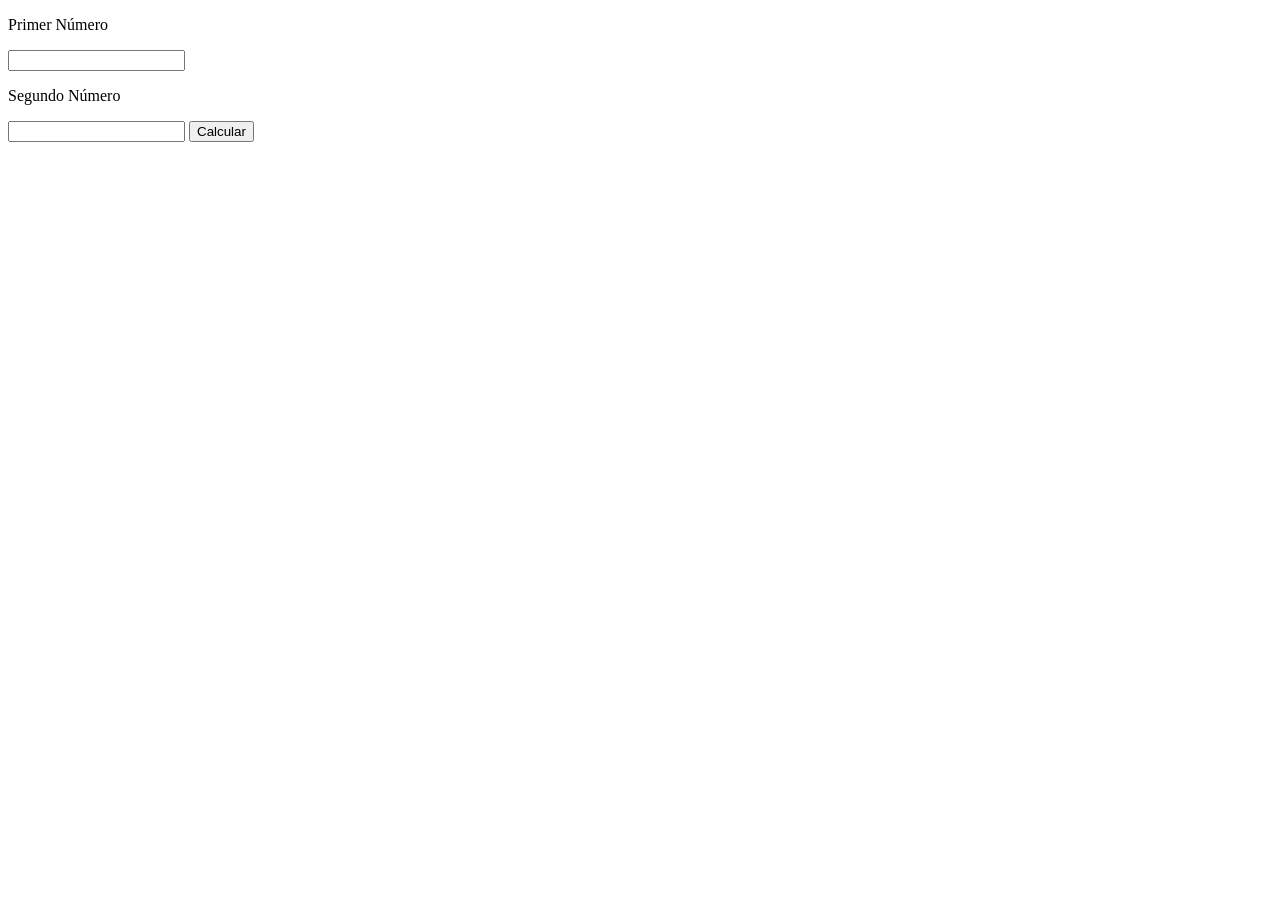
<file: proyecto 04 Calculadora/3 - Par├ímetros/index.html>
<!DOCTYPE html>
    <head>
    <meta name="viewport" content="width=device-width, initial-scale=1.0">
        <Title>Parámetros</Title>
    </head>
    <body>
        <p>Primer Número</p>
        <input type="number" id="primerNumero">
        <p>Segundo Número</p>
        <input type="number" id="segundoNumero">
        <button onclick="mostrarResultado()">Calcular</button>
        <h2 id="textoResultado"></h2>


        <script>
            function sumar(numero1, numero2){
                resultado = +numero1 + +numero2;
                return resultado;
            }

            function mostrarResultado(){
                let elementoNumero1 = document.getElementById("primerNumero");
                let elementoNumero2 = document.getElementById("segundoNumero");
                let elementoTexto = document.getElementById("textoResultado");
                let elementoSuma = sumar(elementoNumero1.value, elementoNumero2.value);
            
                elementoTexto.textContent = elementoSuma;
            }
        </script>
    </body>
</html>
</file>
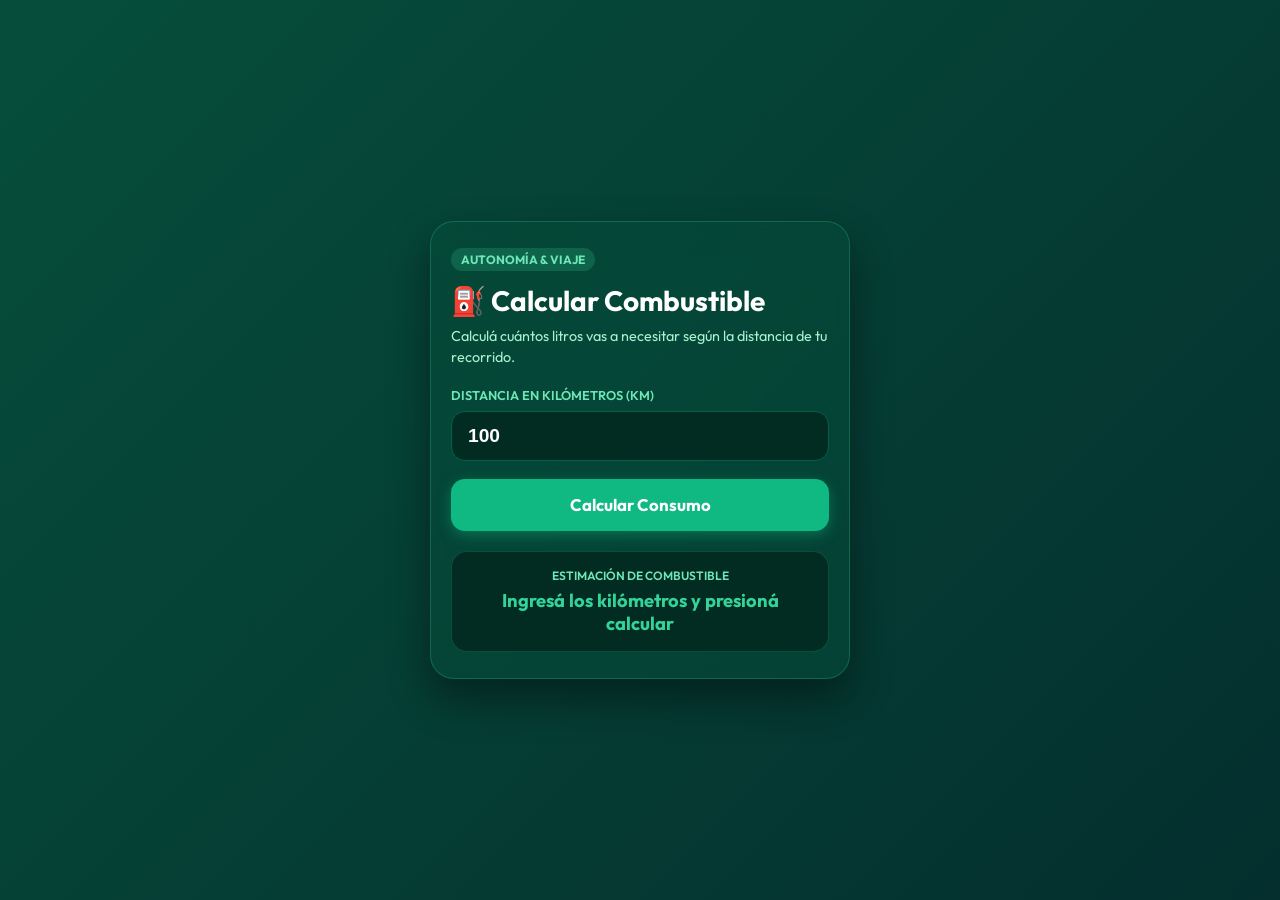
<file: proyecto 04 Calculadora/4 - Calcular Combustible/index.html>
<!DOCTYPE html>
<html lang="es">
<head>
    <meta charset="UTF-8">
    <meta name="viewport" content="width=device-width, initial-scale=1.0">
    <title>Calculador de Combustible</title>
    <link rel="preconnect" href="https://fonts.googleapis.com">
    <link rel="preconnect" href="https://fonts.gstatic.com" crossorigin>
    <link href="https://fonts.googleapis.com/css2?family=Outfit:wght@400;600;700&display=swap" rel="stylesheet">
    <link rel="stylesheet" href="misEstilos.css">
    <script src="misScripts.js" defer></script>
</head>
<body>
    <main class="container">
        <div class="card">
            <div class="badge">Autonomía & Viaje</div>
            <h1>⛽ Calcular Combustible</h1>
            <p class="subtitle">Calculá cuántos litros vas a necesitar según la distancia de tu recorrido.</p>
            
            <div class="form-group">
                <label for="textoKm">Distancia en Kilómetros (km)</label>
                <input type="number" id="textoKm" value="100" min="0" inputmode="decimal" placeholder="Ej: 250">
            </div>

            <button type="button" class="btn-calc" onclick="calcularLitros();">Calcular Consumo</button>

            <div class="result-card" id="resultCard">
                <span class="result-title">Estimación de Combustible</span>
                <p id="textoResultado">Ingresá los kilómetros y presioná calcular</p>
            </div>
        </div>
    </main>
</body>
</html>
</file>
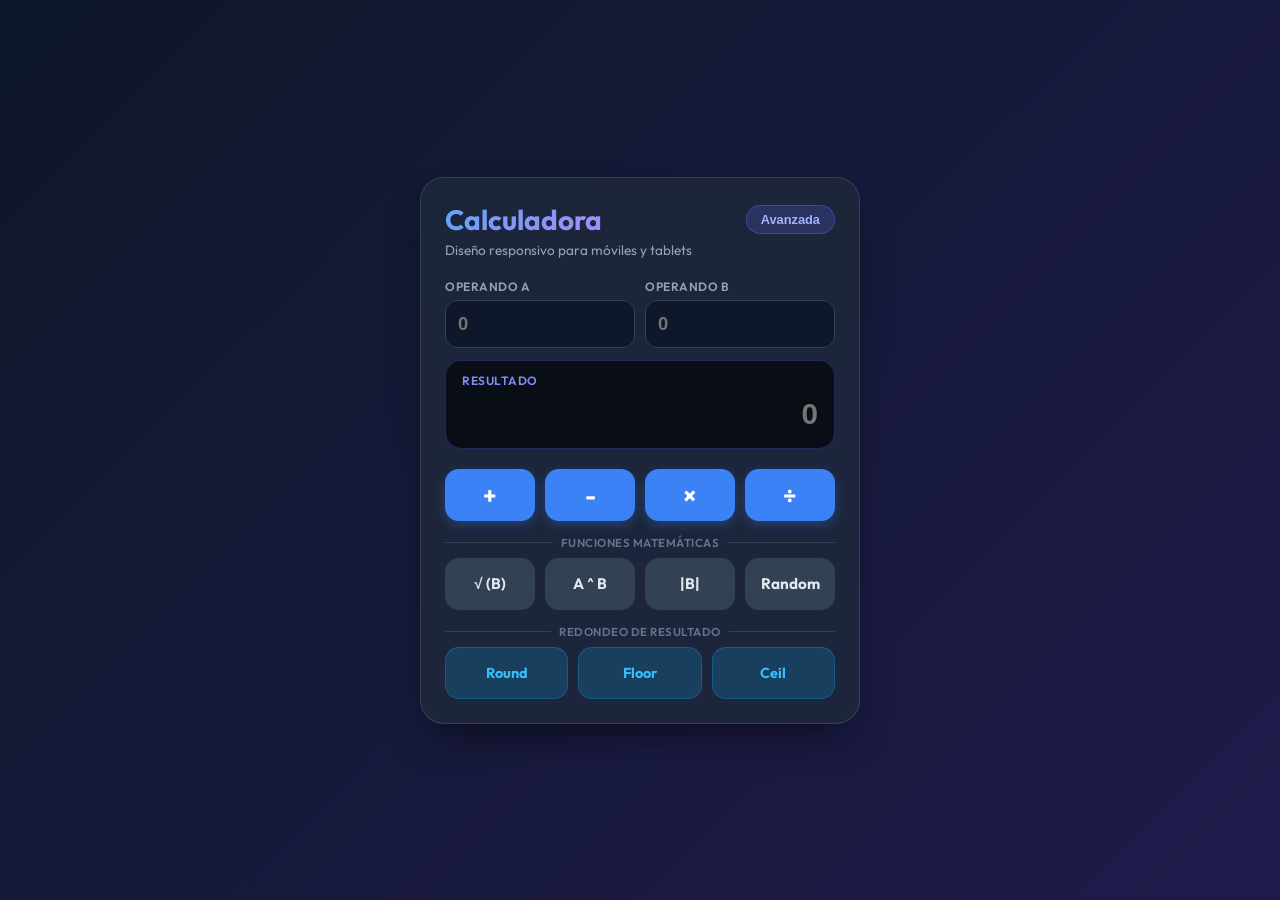
<file: proyecto 04 Calculadora/7 - Calculadora/index.html>
<!DOCTYPE html>
<html lang="es">
<head>
    <meta charset="UTF-8">
    <meta name="viewport" content="width=device-width, initial-scale=1.0">
    <title>Calculadora Inteligente</title>
    <link rel="preconnect" href="https://fonts.googleapis.com">
    <link rel="preconnect" href="https://fonts.gstatic.com" crossorigin>
    <link href="https://fonts.googleapis.com/css2?family=Outfit:wght@400;600;700&display=swap" rel="stylesheet">
    <link rel="stylesheet" href="calculadora.css">
    <script src="calculadora.js" defer></script>
</head>
<body>
    <main class="calc-wrapper">
        <div class="calculator-card" id="calcCard">
            <header class="calc-header">
                <div class="calc-title-row">
                    <h1>Calculadora</h1>
                    <button type="button" class="mode-toggle-btn" id="modeBtn" onclick="toggleCalcMode()">
                        <span id="modeLabel">Avanzada</span>
                    </button>
                </div>
                <p class="calc-subtitle">Diseño responsivo para móviles y tablets</p>
            </header>

            <section class="display-section">
                <div class="inputs-grid">
                    <div class="input-group">
                        <label for="campo1">Operando A</label>
                        <input type="number" id="campo1" placeholder="0" inputmode="decimal">
                    </div>
                    <div class="input-group">
                        <label for="campo2">Operando B</label>
                        <input type="number" id="campo2" placeholder="0" inputmode="decimal">
                    </div>
                </div>

                <div class="result-box">
                    <span class="result-label">Resultado</span>
                    <input type="text" id="resultado" readonly placeholder="0">
                </div>
            </section>

            <!-- Operaciones Básicas -->
            <section class="keypad-grid basic-ops">
                <button type="button" class="btn btn-op" onclick="suma()" aria-label="Sumar">+</button>
                <button type="button" class="btn btn-op" onclick="resta()" aria-label="Restar">-</button>
                <button type="button" class="btn btn-op" onclick="multiplicacion()" aria-label="Multiplicar">×</button>
                <button type="button" class="btn btn-op" onclick="division()" aria-label="Dividir">÷</button>
            </section>

            <!-- Operaciones Científicas / Avanzadas (Colapsable en móvil) -->
            <section class="advanced-ops" id="advancedSection">
                <div class="section-divider">
                    <span>Funciones Matemáticas</span>
                </div>
                <div class="keypad-grid adv-grid">
                    <button type="button" class="btn btn-fn" onclick="raiz()">√ (B)</button>
                    <button type="button" class="btn btn-fn" onclick="potencia()">A ^ B</button>
                    <button type="button" class="btn btn-fn" onclick="absoluto()">|B|</button>
                    <button type="button" class="btn btn-fn" onclick="aleatorio()">Random</button>
                </div>

                <div class="section-divider">
                    <span>Redondeo de Resultado</span>
                </div>
                <div class="keypad-grid round-grid">
                    <button type="button" class="btn btn-round" onclick="redondeo()">Round</button>
                    <button type="button" class="btn btn-round" onclick="piso()">Floor</button>
                    <button type="button" class="btn btn-round" onclick="techo()">Ceil</button>
                </div>
            </section>
        </div>
    </main>

    <script>
        function toggleCalcMode() {
            const card = document.getElementById('calcCard');
            const adv = document.getElementById('advancedSection');
            const label = document.getElementById('modeLabel');
            const isCompact = adv.classList.toggle('hidden-mode');
            label.textContent = isCompact ? 'Ver Avanzada' : 'Modo Compacto';
        }
        // Mobile default: compact mode
        if (window.innerWidth <= 600) {
            document.getElementById('advancedSection').classList.add('hidden-mode');
            document.getElementById('modeLabel').textContent = 'Ver Avanzada';
        }
    </script>
</body>
</html>
</file>
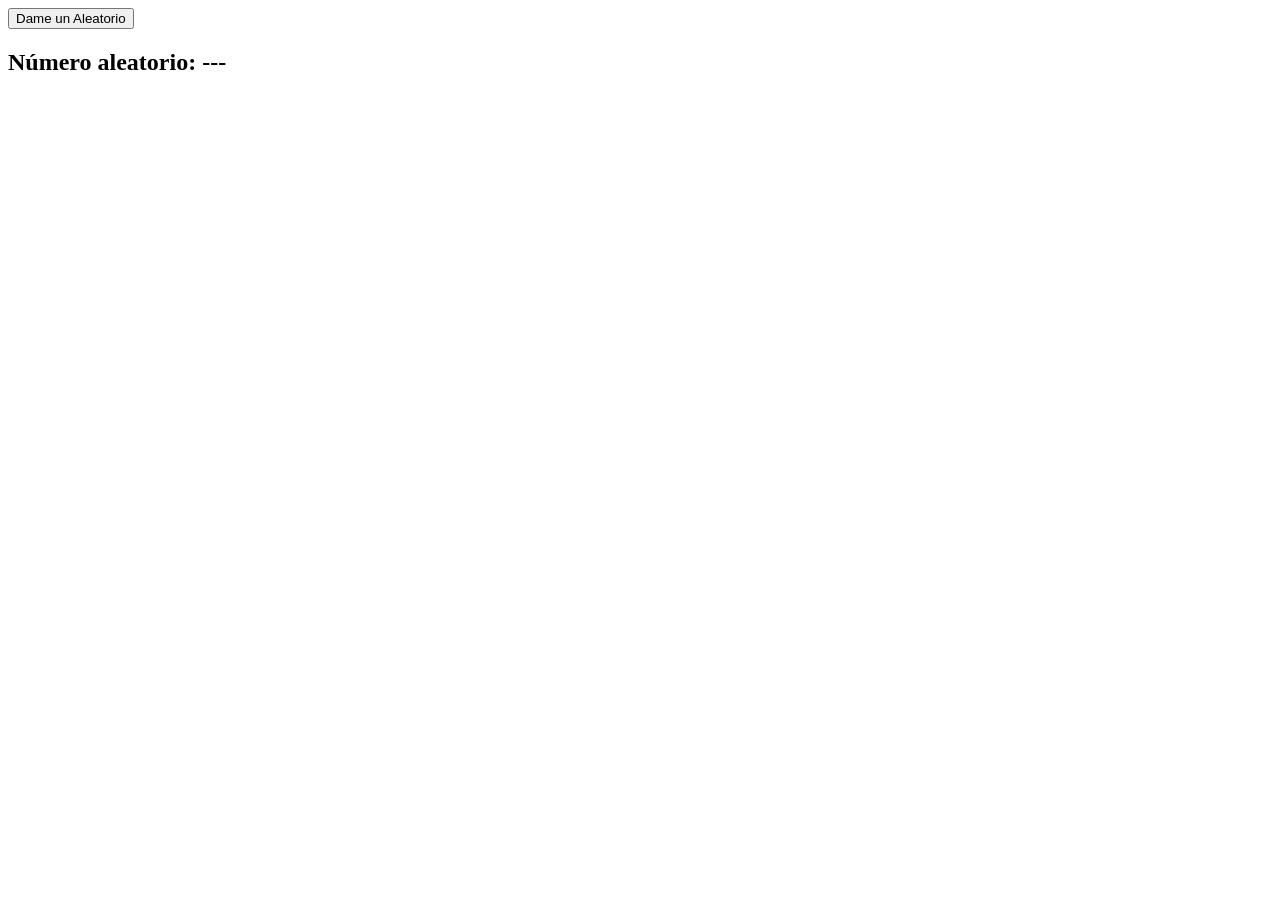
<file: proyecto 04 Calculadora/6 - Random/random.html>
<!DOCTYPE html>
    <head>
    <meta name="viewport" content="width=device-width, initial-scale=1.0">
        <Title>Random</Title>
    </head>
    <body>
        <button onclick="crearAleatorio(10, 15)">Dame un Aleatorio</button>
        <h2>Número aleatorio: <span id="textoAleatorio">---</span></h2>


        <script>
            let elementoAleatorio = document.getElementById("textoAleatorio");

            function crearAleatorio(minimo, maximo) {
                maximo = maximo + 1;
                resultado = Math.floor(Math.random() * (maximo - minimo) + minimo);
                elementoAleatorio.textContent = resultado;
            }
        </script>
    </body>
</html>
</file>
<file: proyecto 04 Calculadora/4 - Calcular Combustible/misEstilos.css>
* {
    box-sizing: border-box;
    margin: 0;
    padding: 0;
}

body {
    font-family: 'Outfit', sans-serif;
    background: linear-gradient(135deg, #064e3b 0%, #042f2e 100%);
    min-height: 100vh;
    display: flex;
    align-items: center;
    justify-content: center;
    padding: 16px;
    color: #f0fdf4;
}

.container {
    width: 100%;
    max-width: 420px;
    margin: 0 auto;
}

.card {
    background: rgba(6, 78, 59, 0.45);
    backdrop-filter: blur(16px);
    border: 1px solid rgba(52, 211, 153, 0.25);
    border-radius: 24px;
    padding: 26px 20px;
    box-shadow: 0 20px 40px rgba(0, 0, 0, 0.4);
}

.badge {
    display: inline-block;
    background: rgba(52, 211, 153, 0.2);
    color: #6ee7b7;
    font-size: 0.75rem;
    font-weight: 700;
    padding: 4px 10px;
    border-radius: 999px;
    margin-bottom: 12px;
    text-transform: uppercase;
}

h1 {
    font-size: clamp(1.4rem, 5vw, 1.75rem);
    font-weight: 700;
    color: #ffffff;
    margin-bottom: 8px;
}

.subtitle {
    font-size: 0.9rem;
    color: #a7f3d0;
    line-height: 1.4;
    margin-bottom: 20px;
}

.form-group {
    display: flex;
    flex-direction: column;
    gap: 8px;
    margin-bottom: 18px;
}

.form-group label {
    font-size: 0.8rem;
    font-weight: 600;
    color: #6ee7b7;
    text-transform: uppercase;
}

.form-group input {
    width: 100%;
    height: 50px;
    background: #022c22;
    border: 1px solid #065f46;
    border-radius: 14px;
    color: #ffffff;
    font-size: 1.2rem;
    font-weight: 700;
    padding: 0 16px;
    outline: none;
    transition: all 0.2s;
}

.form-group input:focus {
    border-color: #34d399;
    box-shadow: 0 0 0 3px rgba(52, 211, 153, 0.2);
}

.btn-calc {
    width: 100%;
    min-height: 52px;
    background: #10b981;
    color: #ffffff;
    font-family: inherit;
    font-size: 1.05rem;
    font-weight: 700;
    border: none;
    border-radius: 14px;
    cursor: pointer;
    box-shadow: 0 4px 14px rgba(16, 185, 129, 0.4);
    transition: all 0.2s ease;
}

.btn-calc:hover {
    background: #059669;
}

.btn-calc:active {
    transform: scale(0.98);
}

.result-card {
    margin-top: 20px;
    background: #022c22;
    border: 1px solid rgba(52, 211, 153, 0.2);
    border-radius: 16px;
    padding: 16px;
    text-align: center;
}

.result-title {
    font-size: 0.75rem;
    font-weight: 600;
    color: #6ee7b7;
    text-transform: uppercase;
    display: block;
    margin-bottom: 6px;
}

#textoResultado {
    font-size: 1.15rem;
    font-weight: 700;
    color: #34d399;
}

@media (max-width: 480px) {
    body {
        padding: 12px;
    }
    .card {
        padding: 20px 16px;
    }
}
</file>
<file: proyecto 04 Calculadora/7 - Calculadora/calculadora.css>
* {
    box-sizing: border-box;
    margin: 0;
    padding: 0;
}

body {
    font-family: 'Outfit', -apple-system, BlinkMacSystemFont, 'Segoe UI', Roboto, sans-serif;
    background: linear-gradient(135deg, #0f172a 0%, #1e1b4b 100%);
    min-height: 100vh;
    display: flex;
    align-items: center;
    justify-content: center;
    padding: 16px;
    color: #f8fafc;
}

.calc-wrapper {
    width: 100%;
    max-width: 440px;
    margin: 0 auto;
}

.calculator-card {
    background: rgba(30, 41, 59, 0.85);
    backdrop-filter: blur(16px);
    -webkit-backdrop-filter: blur(16px);
    border: 1px solid rgba(255, 255, 255, 0.12);
    border-radius: 24px;
    padding: 24px;
    box-shadow: 0 20px 40px -15px rgba(0, 0, 0, 0.6);
}

.calc-header {
    margin-bottom: 20px;
}

.calc-title-row {
    display: flex;
    align-items: center;
    justify-content: space-between;
    gap: 12px;
}

.calc-title-row h1 {
    font-size: clamp(1.4rem, 4vw, 1.75rem);
    font-weight: 700;
    background: linear-gradient(135deg, #60a5fa, #a78bfa);
    -webkit-background-clip: text;
    -webkit-text-fill-color: transparent;
}

.calc-subtitle {
    font-size: 0.85rem;
    color: #94a3b8;
    margin-top: 4px;
}

.mode-toggle-btn {
    background: rgba(99, 102, 241, 0.2);
    color: #a5b4fc;
    border: 1px solid rgba(99, 102, 241, 0.4);
    border-radius: 999px;
    padding: 6px 14px;
    font-size: 0.8rem;
    font-weight: 600;
    cursor: pointer;
    transition: all 0.2s ease;
    white-space: nowrap;
}

.mode-toggle-btn:hover,
.mode-toggle-btn:active {
    background: #6366f1;
    color: #ffffff;
}

.display-section {
    margin-bottom: 20px;
    display: flex;
    flex-direction: column;
    gap: 12px;
}

.inputs-grid {
    display: grid;
    grid-template-columns: 1fr 1fr;
    gap: 10px;
}

.input-group {
    display: flex;
    flex-direction: column;
    gap: 6px;
}

.input-group label {
    font-size: 0.75rem;
    font-weight: 600;
    color: #94a3b8;
    text-transform: uppercase;
    letter-spacing: 0.5px;
}

.input-group input {
    width: 100%;
    height: 48px;
    background: #0f172a;
    border: 1px solid #334155;
    border-radius: 12px;
    color: #ffffff;
    font-size: 1.15rem;
    font-weight: 600;
    padding: 0 12px;
    outline: none;
    transition: border-color 0.2s;
}

.input-group input:focus {
    border-color: #6366f1;
    box-shadow: 0 0 0 3px rgba(99, 102, 241, 0.2);
}

.result-box {
    background: #090d16;
    border: 1px solid rgba(99, 102, 241, 0.3);
    border-radius: 16px;
    padding: 12px 16px;
    display: flex;
    flex-direction: column;
    gap: 4px;
}

.result-label {
    font-size: 0.75rem;
    font-weight: 600;
    color: #818cf8;
    text-transform: uppercase;
    letter-spacing: 0.5px;
}

#resultado {
    width: 100%;
    height: 44px;
    background: transparent;
    border: none;
    color: #38bdf8;
    font-size: clamp(1.4rem, 5vw, 1.85rem);
    font-weight: 700;
    outline: none;
    text-align: right;
}

.keypad-grid {
    display: grid;
    gap: 10px;
}

.basic-ops {
    grid-template-columns: repeat(4, 1fr);
    margin-bottom: 14px;
}

.adv-grid {
    grid-template-columns: repeat(4, 1fr);
    margin-bottom: 12px;
}

.round-grid {
    grid-template-columns: repeat(3, 1fr);
}

.btn {
    min-height: 52px;
    border-radius: 14px;
    border: none;
    cursor: pointer;
    font-family: inherit;
    font-size: 1.1rem;
    font-weight: 700;
    display: flex;
    align-items: center;
    justify-content: center;
    transition: all 0.15s ease;
    user-select: none;
    -webkit-tap-highlight-color: transparent;
}

.btn:active {
    transform: scale(0.96);
}

.btn-op {
    background: #3b82f6;
    color: #ffffff;
    font-size: 1.5rem;
    box-shadow: 0 4px 12px rgba(59, 130, 246, 0.3);
}

.btn-op:hover {
    background: #2563eb;
}

.btn-fn {
    background: #334155;
    color: #e2e8f0;
    font-size: 0.95rem;
}

.btn-fn:hover {
    background: #475569;
}

.btn-round {
    background: rgba(14, 165, 233, 0.2);
    color: #38bdf8;
    border: 1px solid rgba(14, 165, 233, 0.3);
    font-size: 0.9rem;
}

.btn-round:hover {
    background: rgba(14, 165, 233, 0.35);
}

.section-divider {
    display: flex;
    align-items: center;
    text-align: center;
    margin: 14px 0 8px 0;
    color: #64748b;
    font-size: 0.72rem;
    font-weight: 600;
    text-transform: uppercase;
    letter-spacing: 0.5px;
}

.section-divider::before,
.section-divider::after {
    content: '';
    flex: 1;
    border-bottom: 1px solid #334155;
}

.section-divider span {
    padding: 0 8px;
}

.hidden-mode {
    display: none !important;
}

/* Tablet & Mobile adjustments */
@media (max-width: 600px) {
    body {
        padding: 10px 8px;
        align-items: flex-start;
    }
    .calculator-card {
        padding: 18px 14px;
        border-radius: 20px;
    }
    .btn {
        min-height: 48px;
        font-size: 1rem;
    }
    .btn-op {
        font-size: 1.35rem;
    }
}
</file>
